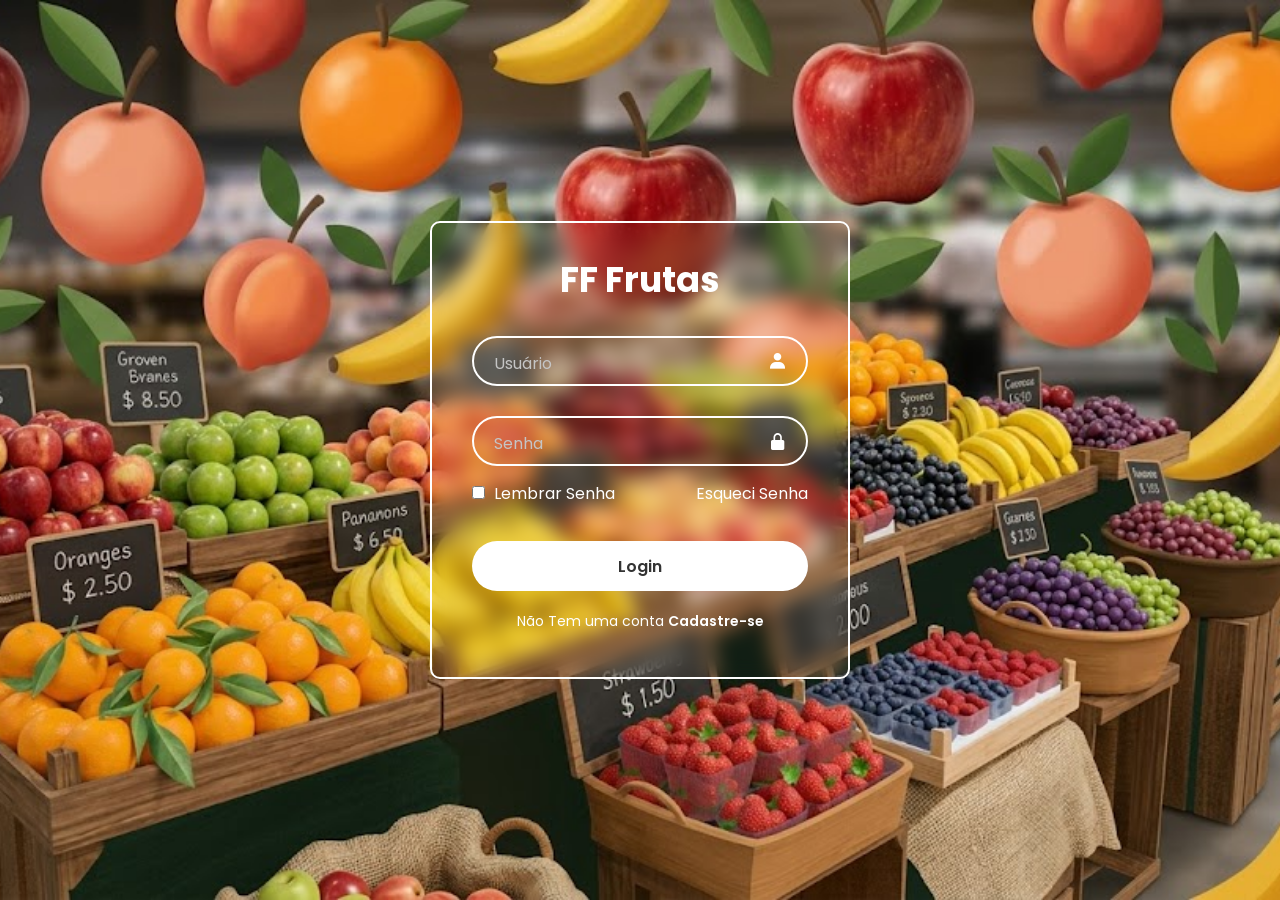
<file: index.html>
<!DOCTYPE html>
<html lang="pt-br">
<head>
    <meta charset="UTF-8">
    <meta name="viewport" content="width=device-width, initial-scale=1.0">
    <link href='https://unpkg.com/boxicons@2.1.4/css/boxicons.min.css'rel='stylesheet'> 
    <link rel="stylesheet" href="style.css">
    <title>Login</title>
</head>
<body class="login-page">
    <main class="container">
        <form>
            <h1>FF Frutas</h1>
            <div class="input-box">
                <input placeholder="Usuário" type="email" class="usuario">
                <i class="bx bxs-user"></i>
            </div>
            <div class="input-box">
                <input placeholder="Senha" type="password" class="senha">
                <i class="bx bxs-lock-alt"></i>
            </div>
            <div class="remember-forgot">
                <label>
                    <input type="checkbox">
                    Lembrar Senha
                </label>
                <a href="#">Esqueci Senha</a>
            </div>
            <button onclick= "login()" type="button" class="login">Login</button>
            <div class="register-link">
                <p>Não Tem uma conta <a href="#">Cadastre-se</a></p>
            </div>
        </form>
    </main>

    <script src="script.js"></script>
</body>
</html>
</file>
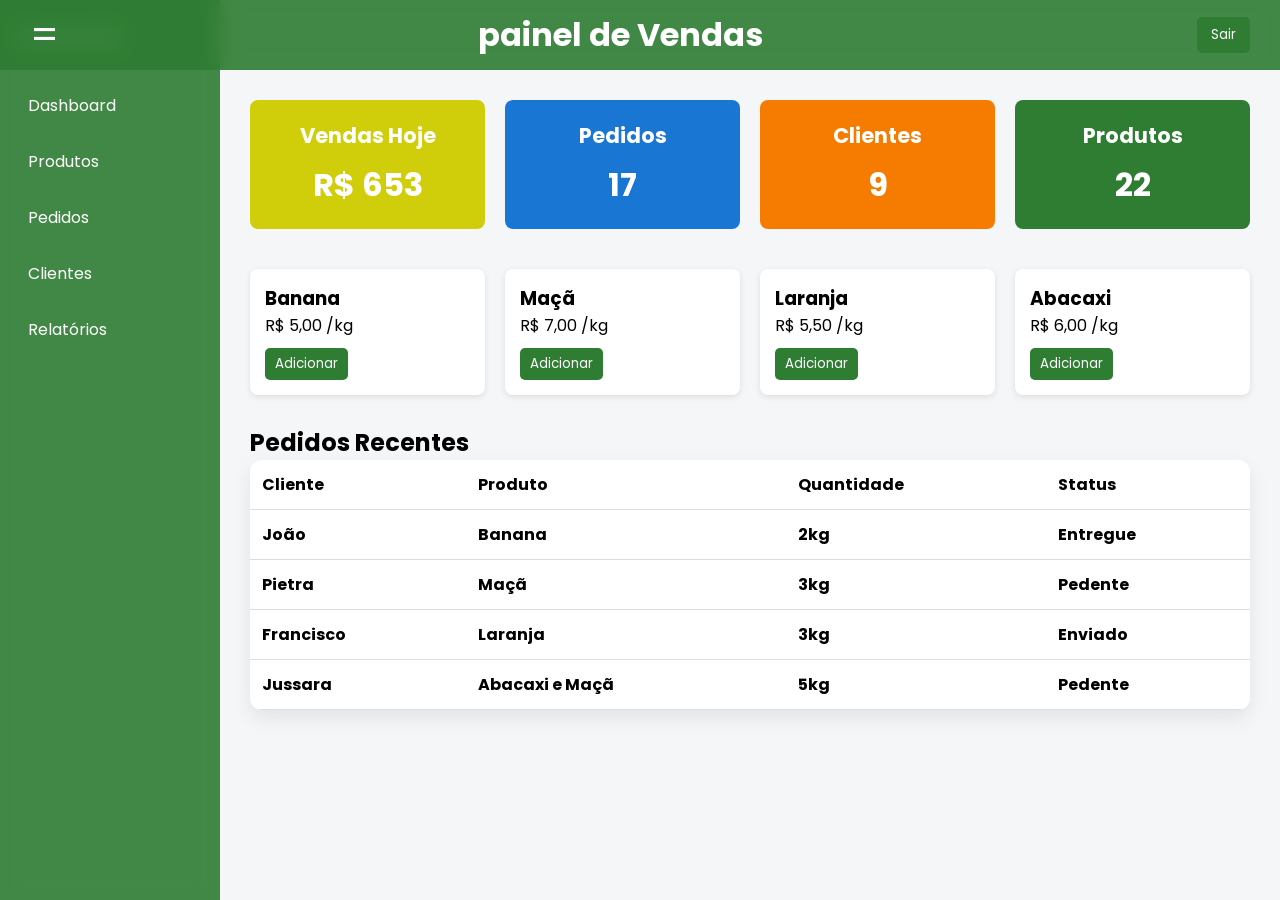
<file: dashboard.html>
<!DOCTYPE html>
<html lang="pt-br">
<head>
    <meta charset="UTF-8">
    <meta name="viewport" content="width=device-width, initial-scale=1.0">
    <title>Dashboard</title>
    <link rel="stylesheet" href="style.css">
</head>
<body class="dashboard-page">
    <aside class="sidebar">
        <h2>Frutaria</h2>
        <ul>
            <li><a href="#dashboard">Dashboard</a></li>
            <li><a href="#produtos">Produtos</a></li>
            <li><a href="#pedidos">Pedidos</a></li>
            <li><a href="#clientes">Clientes</a></li>
            <li><a href="#relatórios">Relatórios</a></li>
        </ul>
    </aside>

    <div class="main">

        <header class="header">
            <button class="bt-mn" onclick="toggleSidebar()">=</button>
            <h1>painel de Vendas</h1>
            <div class="usuario">
                <span id="nomeUsuario"></span>
                <button onclick="logout()">Sair</button>
            </div>
        </header>
        
        <section id="dashboard" class="cards">
            <div class="card vendas-card">
                <h3>Vendas Hoje</h3>
                <p>R$ 653</p>
            </div>
            <div class="card pedidos-card">
                <h3>Pedidos</h3>
                <p>17</p>
            </div>
            <div class="card clientes-card">
                <h3>Clientes</h3>
                <p>9</p>
            </div>
            <div class="card produtos-card">
                <h3>Produtos</h3>
                <p>22</p>
            </div>
        </section>

        <section  id="lista-produtos" class="lista-produtos">
            <div class="produto">
                <h3>Banana</h3>
                <p>R$ 5,00 /kg</p>
                <button>Adicionar</button>
            </div>
            <div class="produto">
                <h3>Maçã</h3>
                <p>R$ 7,00 /kg</p>
                <button>Adicionar</button>
            </div>
            <div class="produto">
                <h3>Laranja</h3>
                <p>R$ 5,50 /kg</p>
                <button>Adicionar</button>
            </div>
            <div class="produto">
                <h3>Abacaxi</h3>
                <p>R$ 6,00 /kg</p>
                <button>Adicionar</button>
            </div>
        </section>

        <section  id="pedidos" class="pedidos">
           <h2>Pedidos Recentes</h2>
           <table>
                <tr>
                    <th>Cliente</th>
                    <th>Produto</th>
                    <th>Quantidade</th>
                    <th>Status</th>
                </tr>
                <tr>
                    <th>João</th>
                    <th>Banana</th>
                    <th>2kg</th>
                    <th>Entregue</th>
                </tr>
                <tr>
                    <th>Pietra</th>
                    <th>Maçã</th>
                    <th>3kg</th>
                    <th>Pedente</th>
                </tr>
                <tr>
                    <th>Francisco</th>
                    <th>Laranja</th>
                    <th>3kg</th>
                    <th>Enviado</th>
                </tr>
                <tr>
                    <th>Jussara</th>
                    <th>Abacaxi e Maçã</th>
                    <th>5kg</th>
                    <th>Pedente</th>
                </tr>
           </table>
        </section>
    </div>
    <script src="script.js"></script>
</body>
</html>
</file>
<file: style.css>
@import url('https://fonts.googleapis.com/css2?family=Montserrat:ital,wght@0,100..900;1,100..900&family=Poppins:ital,wght@0,100;0,200;0,300;0,400;0,500;0,600;0,700;0,800;0,900;1,100;1,200;1,300;1,400;1,500;1,600;1,700;1,800;1,900&display=swap');
*{
    margin: 0;
    padding: 0;
    box-sizing: border-box;
    font-family: "Poppins", sans-serif;
}

.login-page{
    display: flex;
    justify-content: center;
    align-items: center;
    min-height: 100vh;
    background: url('./img/image.png');
    background-size: cover;
    background-position: center;
}

.container{
    width: 420px;
    background-color: transparent;
    border: 2px solid rgba(255, 255, 255, 2);
    border-radius: 10px;
    color: #fff;
    padding: 30px 40px;
    box-shadow: 0 0 189x rgba(0, 0, 0, 2);
    backdrop-filter: blur(10px);
}

.container h1{
    font-size: 35px;
    text-align: center;
}

.input-box{
    position: relative;
    width: 100%;
    height: 50px;
    margin: 30px 0;
}

.input-box input{
    width: 100%;
    height: 100%;
    background-color: transparent;
    border: 2px solid rgba(255, 255, 255, 2);
    border-radius: 40px;
    outline: none;
    font-size: 16px;
    color: #fff;
    padding: 25px 45px 20px 20px;
}

.input-box input::placeholder{
    color: #c5c5c5;
}

.input-box i{
    position: absolute;
    right: 20px;
    top: 50%;
    transform: translateY(-50%);
    font-size: 20px;
}

.remember-forgot{
    display: flex;
    justify-content: space-between;
    margin: -15px 0 15px;
}

.remember-forgot label input{
    accent-color: #fff;
    margin-right: 5px;
}

.remember-forgot a{
    text-decoration: none;
    color: #fff;
}

.remember-forgot a:hover{
    text-decoration: underline;
}

.login{
    width: 100%;
    height: 50px;
    background-color: #fff;
    border: none;
    border-radius: 40px;
    cursor: pointer;
    font-size: 16px;
    color: #333;
    font-weight: 600;
    box-shadow: rgba(0, 0, 0, 1);
    margin-top: 20px;
}

.login:hover{
    background-color: transparent;
    border: 2px solid rgba(255, 255, 255, 2);
    color: #fff;
    transition: 0.5s;
}

.register-link{
    font-size: 14px;
    text-align: center;
    margin: 20px 0px 15px;
}

.register-link a{
    text-decoration: none;
    color: #fff;
    font-weight: 600;
}

.register-link a:hover{
    text-decoration: underline;
}

html{
    scroll-behavior:smooth;
}

.dashboard-page{
    display:flex;
    background:#f4f6f8;
}

.sidebar{
    width:220px;
    height:100vh;
    background: rgba(46, 125, 50, 0.9);
    backdrop-filter: blur(10px);
    color:white;
    padding:20px;
    position:fixed;
    top: 0;
    left: 0;
    transition: 0.3s;

    & h2{
        margin-bottom:30px;
    }

    & ul{
         list-style:none;
    }

    & li{
        margin:15px 0;
    }

    & a{
        text-decoration:none;
        color:white;
        display:block;
        padding:8px;
        border-radius:5px;
        transition:0.3s;
    }

    & a:hover{
        background:rgba(255,255,255,0.2);
    }

}

.sidebar.hidden{
    transform: translateX(-100%);
}

.main.full{
    margin-left: 0;
}
.main{
    margin-left:220px;
    padding:100px 30px 30px;
    transition: 0.3s;
    flex: 1;
}

.header{
    position: fixed;
    top: 0;
    left: 0;
    right: 0;
    height: 70px;
    background: rgba(46, 125, 50, 0.9);
    backdrop-filter: blur(10px);
    display:flex;
    justify-content:space-between;
    align-items:center;
    padding: 0 30px;
    margin-bottom:30px;
    color: white;
    z-index: 1000;
}

.usuario{
    display:flex;
    align-items:center;
    gap:15px;

    & button{
        padding:8px 14px;
        border:none;
        background:#2e7d32;
        color:white;
        border-radius:5px;
        cursor:pointer;
        transition:0.3s;
    }

    & button:hover{
        background:#1b5e20;
    }
}

.cards{
    display:grid;
    grid-template-columns:repeat(4,1fr);
    gap:20px;
    margin-bottom:40px;
}

.card{
    color:white;
    padding:20px;
    border-radius:8px;
    text-align:center;
    font-size:18px;
    font-weight:bold;
    transition:0.3s;

    & p{
        font-size:32px;
        margin-top:10px;
    }
}

.card:hover{
    transform:translateY(-5px);
}

.vendas-card{
    background:#d0cd0b;
}

.produtos-card{
    background:#2e7d32;
}

.pedidos-card{
    background:#1976d2;
}

.clientes-card{
    background:#f57c00;
}

.lista-produtos{
    display:grid;
    grid-template-columns:repeat(4,1fr);
    gap:20px;
    margin-top:20px;
}

.produto{
    background:white;
    padding:15px;
    border-radius:8px;
    box-shadow:0 2px 6px rgba(0,0,0,0.1);
    transition:0.3s;

    & button{
        margin-top:10px;
        padding:6px 10px;
        border:none;
        background:#2e7d32;
        color:white;
        border-radius:5px;
        cursor:pointer;
    }
}

.produto:hover{
    transform:scale(1.03);
}

.pedidos{
    margin-top: 30px;
}

.pedidos table{
    width:100%;
    border-collapse:collapse;
    background:white;
    border-radius: 12px;
    overflow: hidden;
    box-shadow: 0 8px 20px rgba(0, 0, 0, 0.08);
    animation: fadeInUP 0.6s ease-in-out;
    transition: 0.3s;
}

.pedidos table:hover{
     transform:translateY(-5px);
    box-shadow: 0 12px 25px rgba(0, 0, 0, 0.12);
}

.pedidos th,
.pedidos td{
    padding:12px;
    border-bottom:1px solid #ddd;
    text-align:left;
}

.pedidos td{
    border-bottom: 1px solid #f0f0f0;
}

.pedidos th{
    background:linear-gradient(135deg, #2e7d32, #1b5e20)
    color(white white white white)
}

.bt-mn{
    background-color: transparent;
    border: none;
    color: white;
    font-size: 40px;
}
</file>
